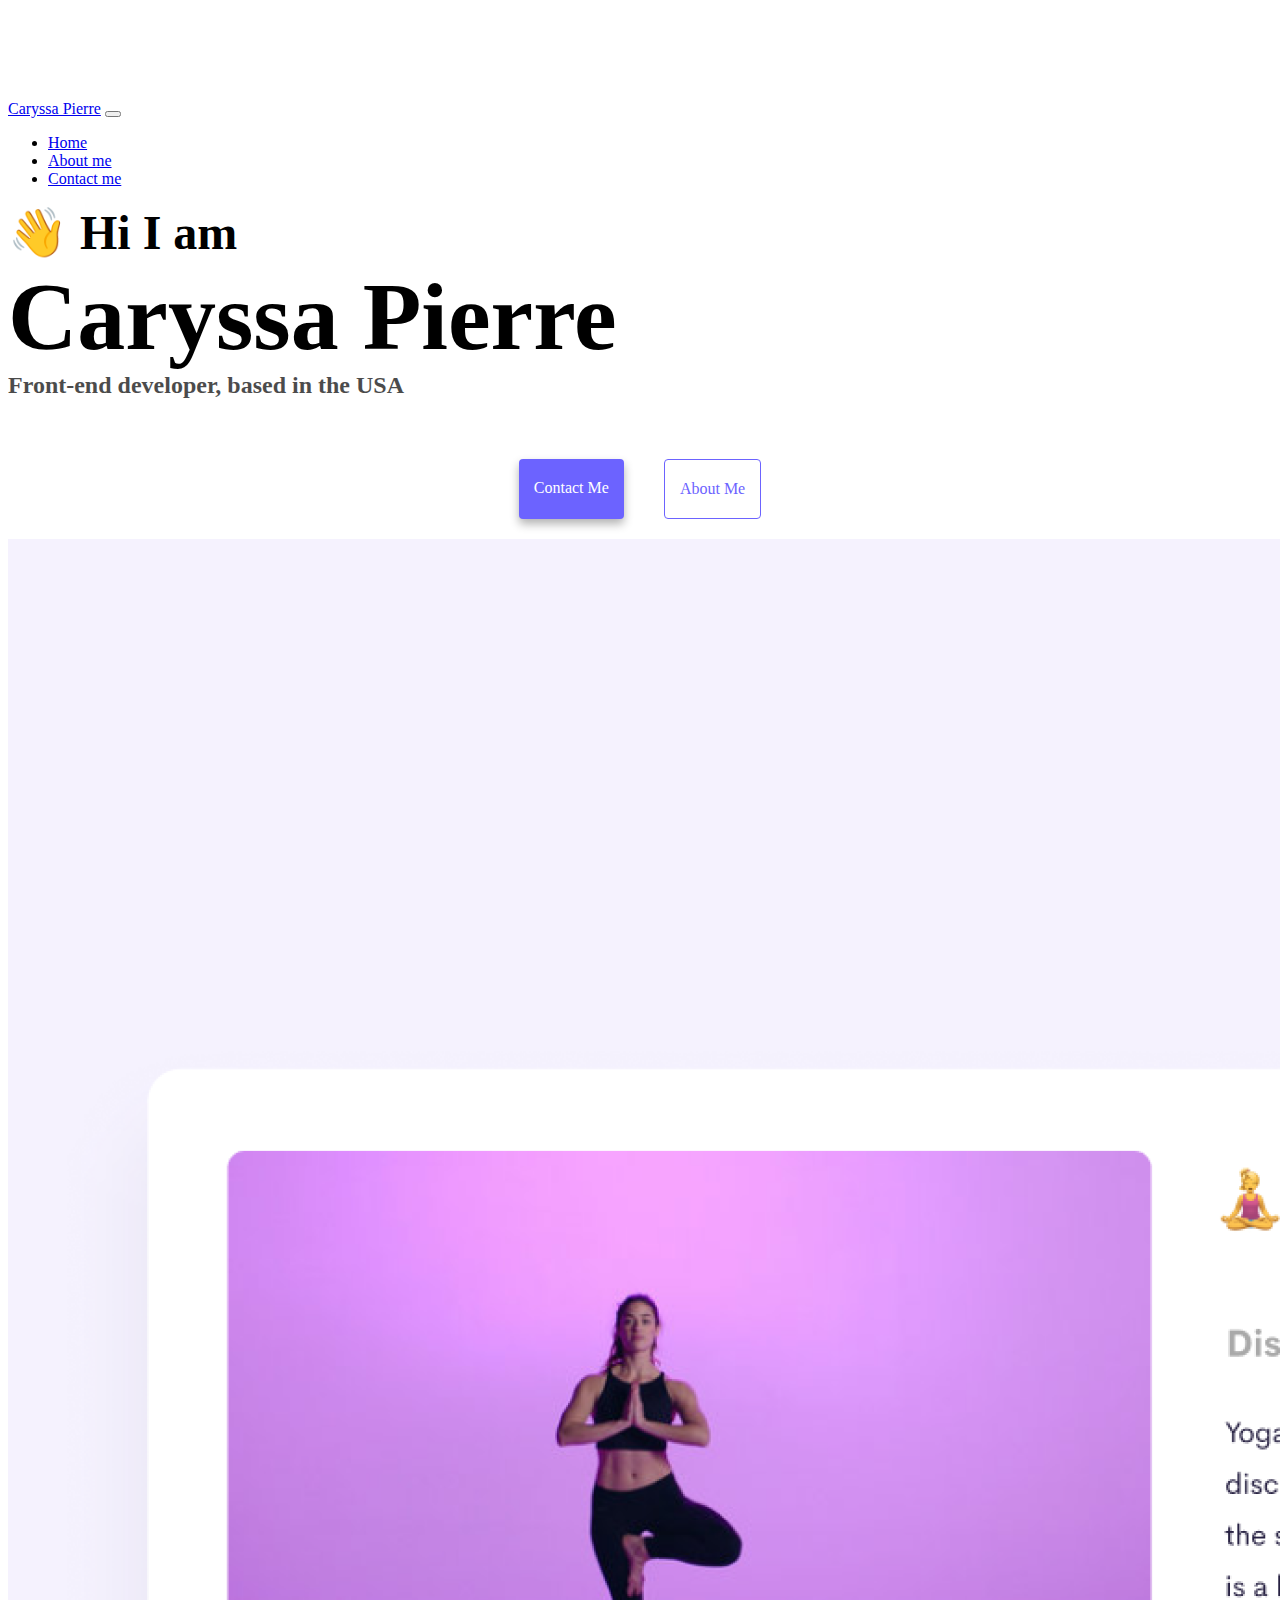
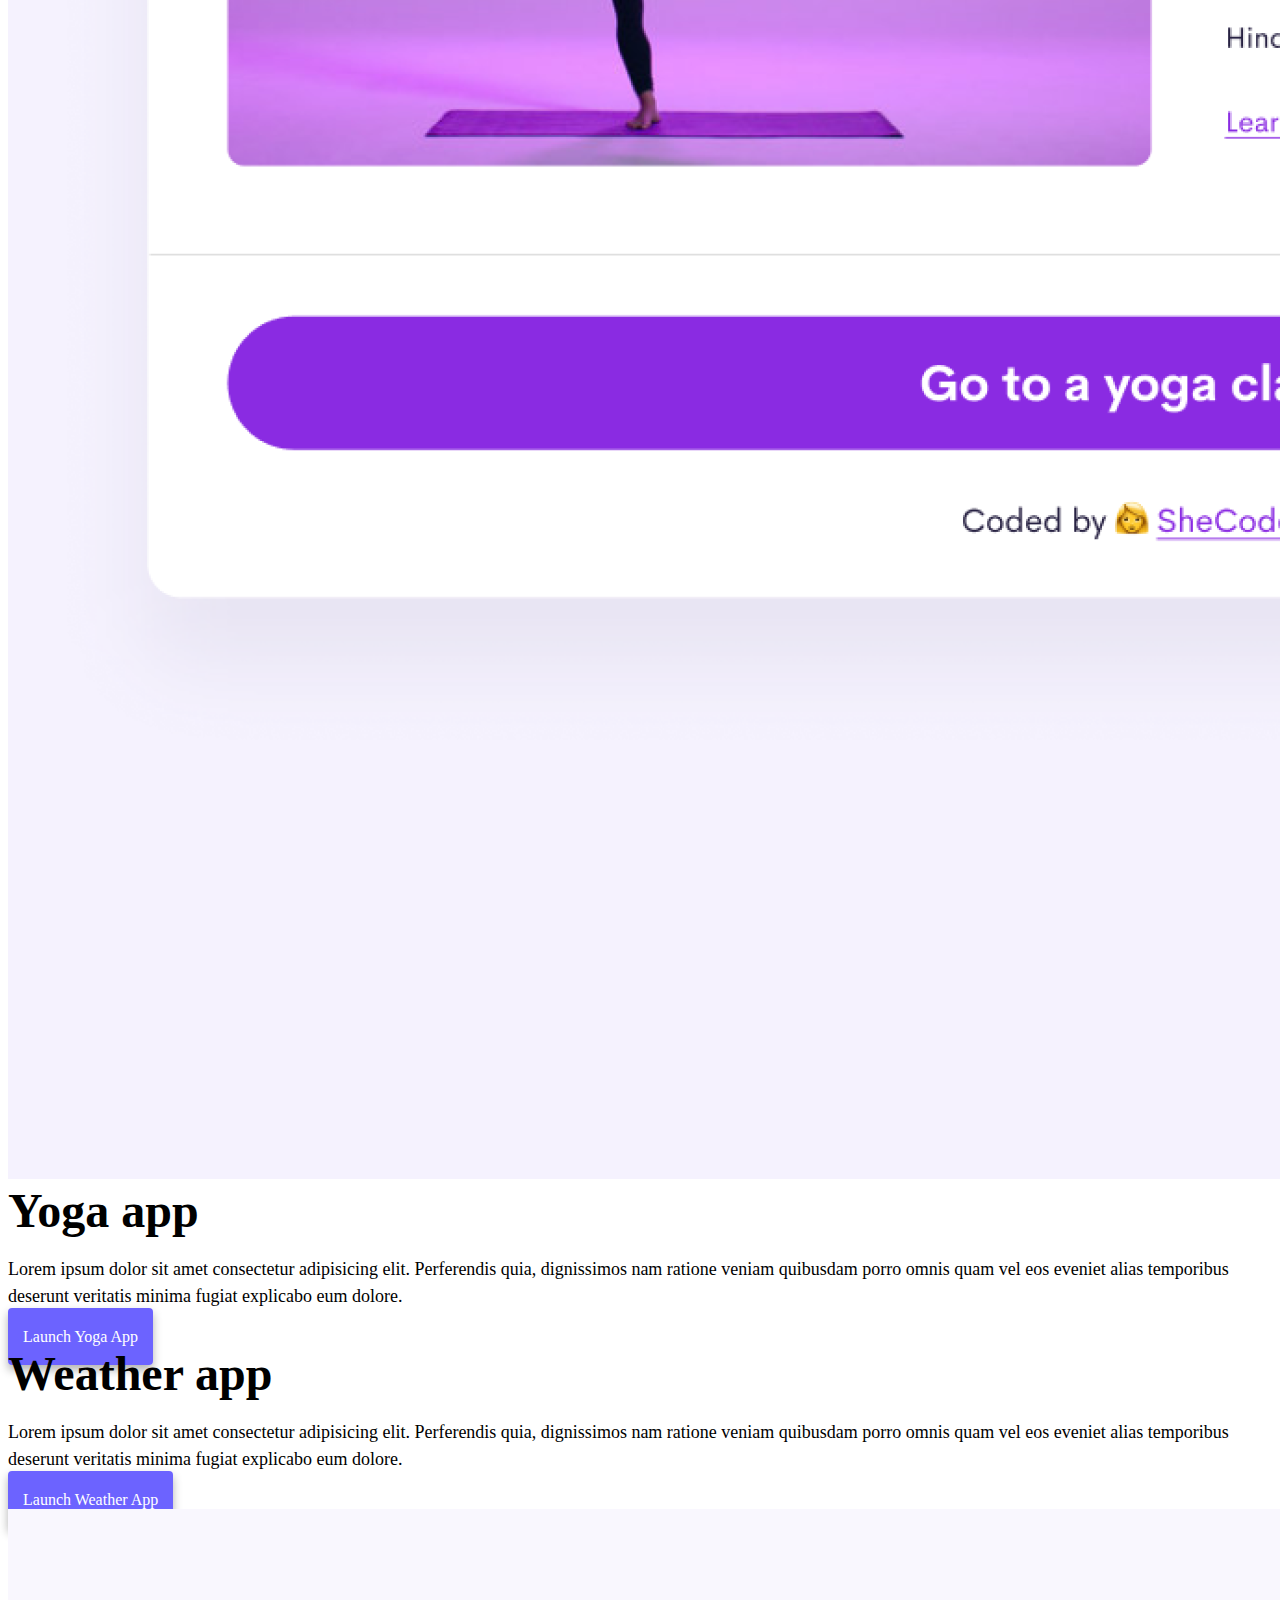
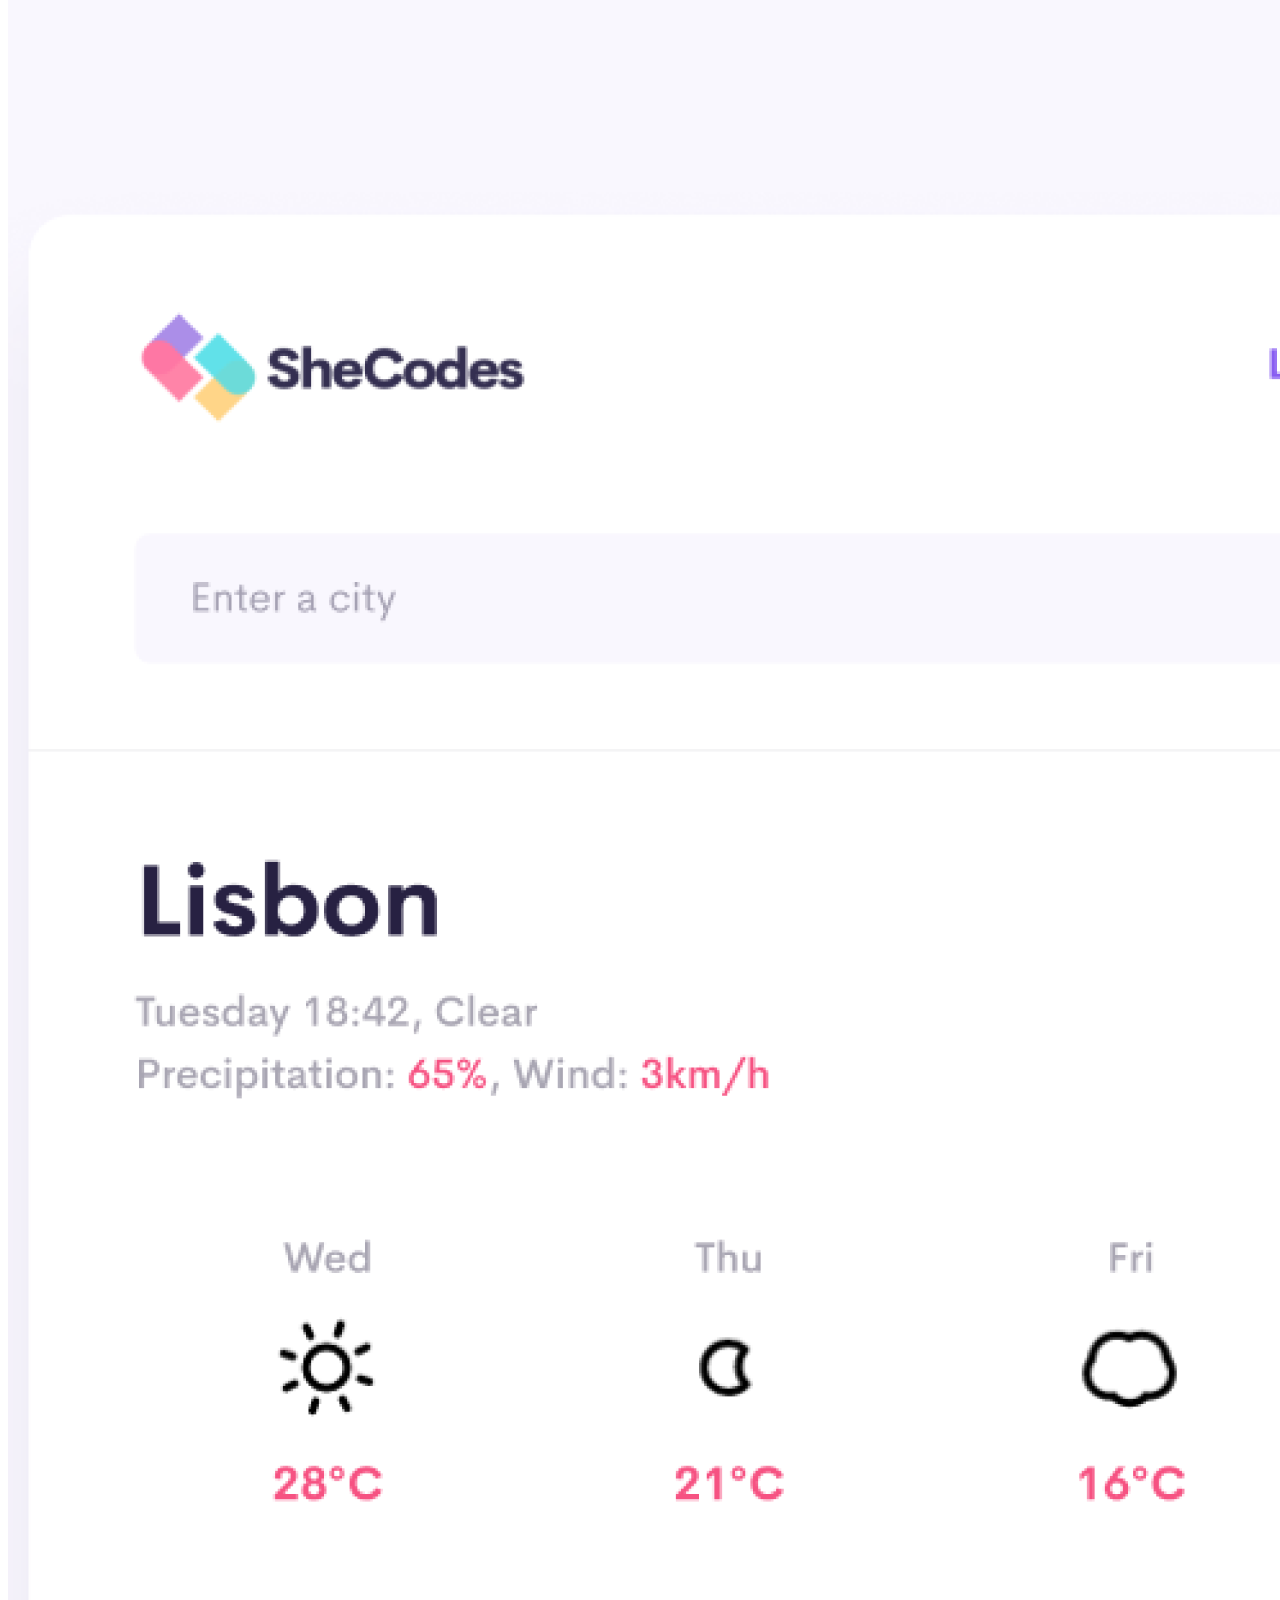
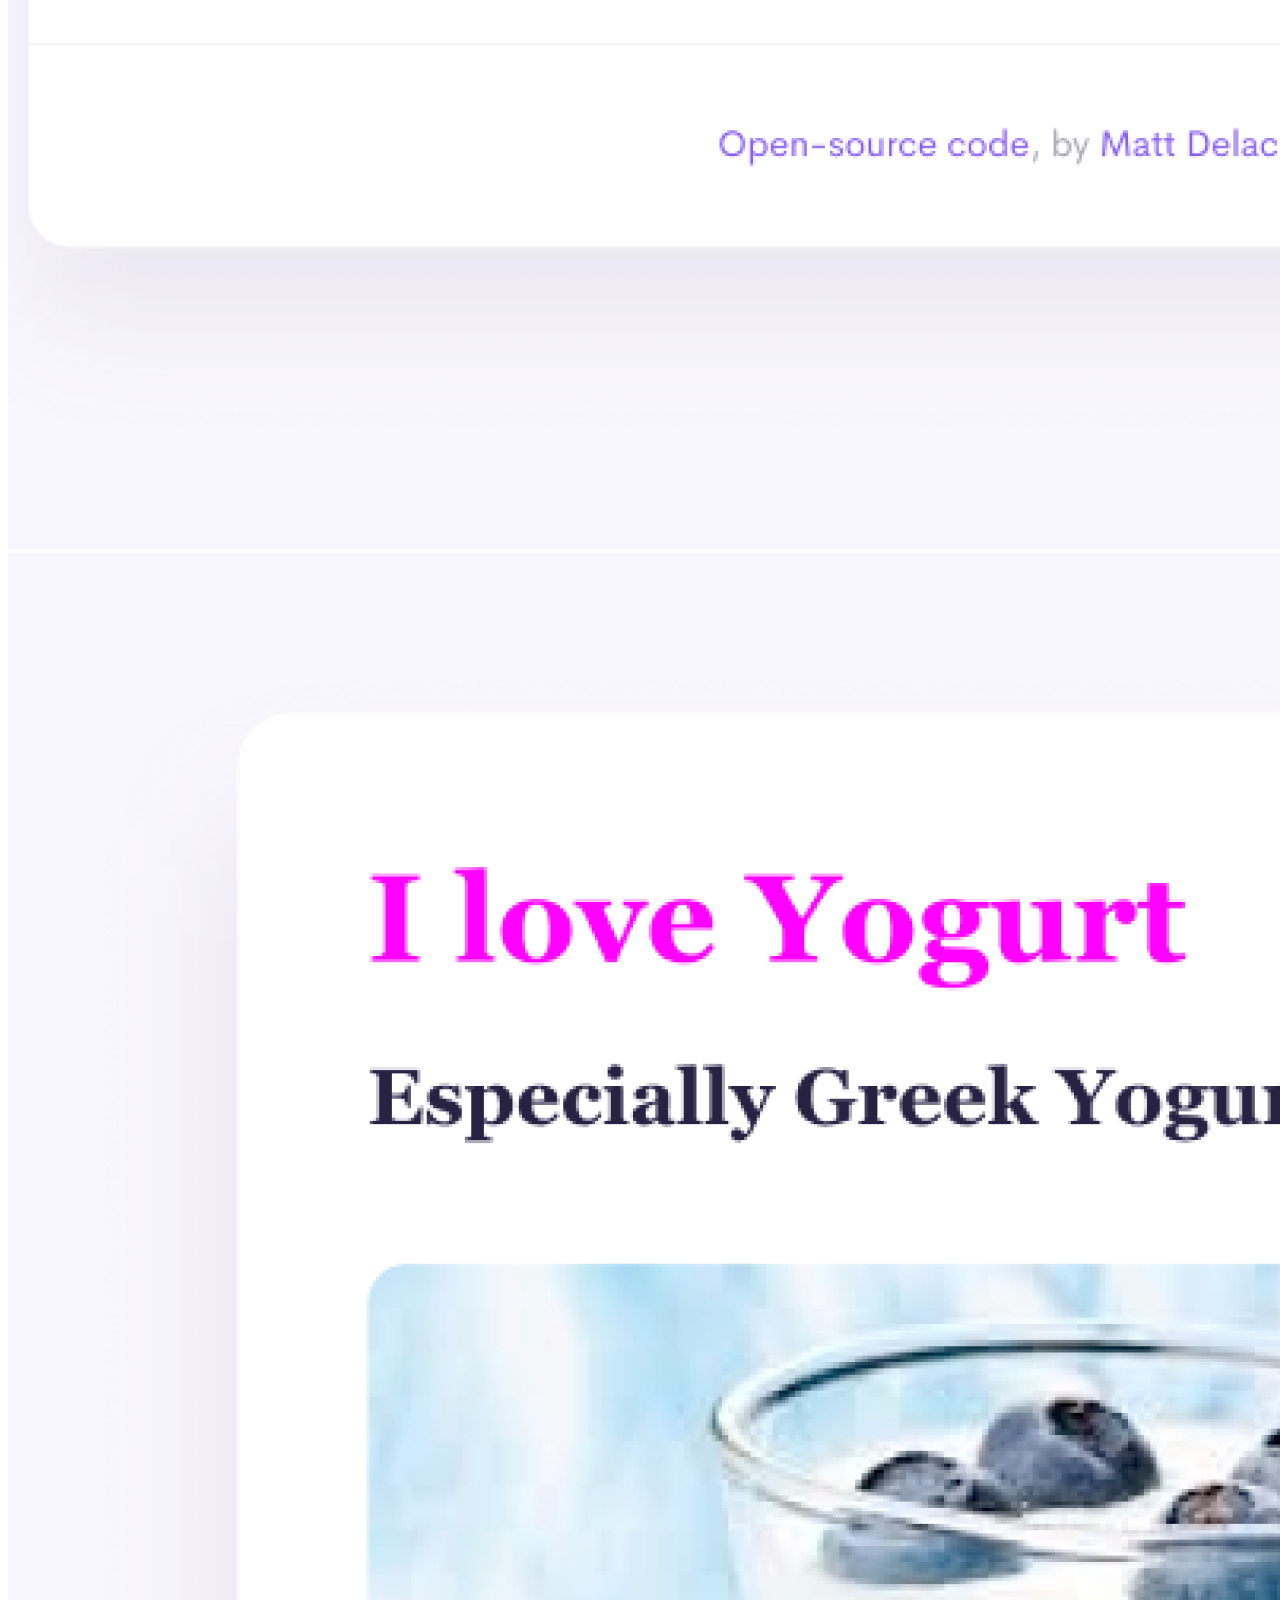
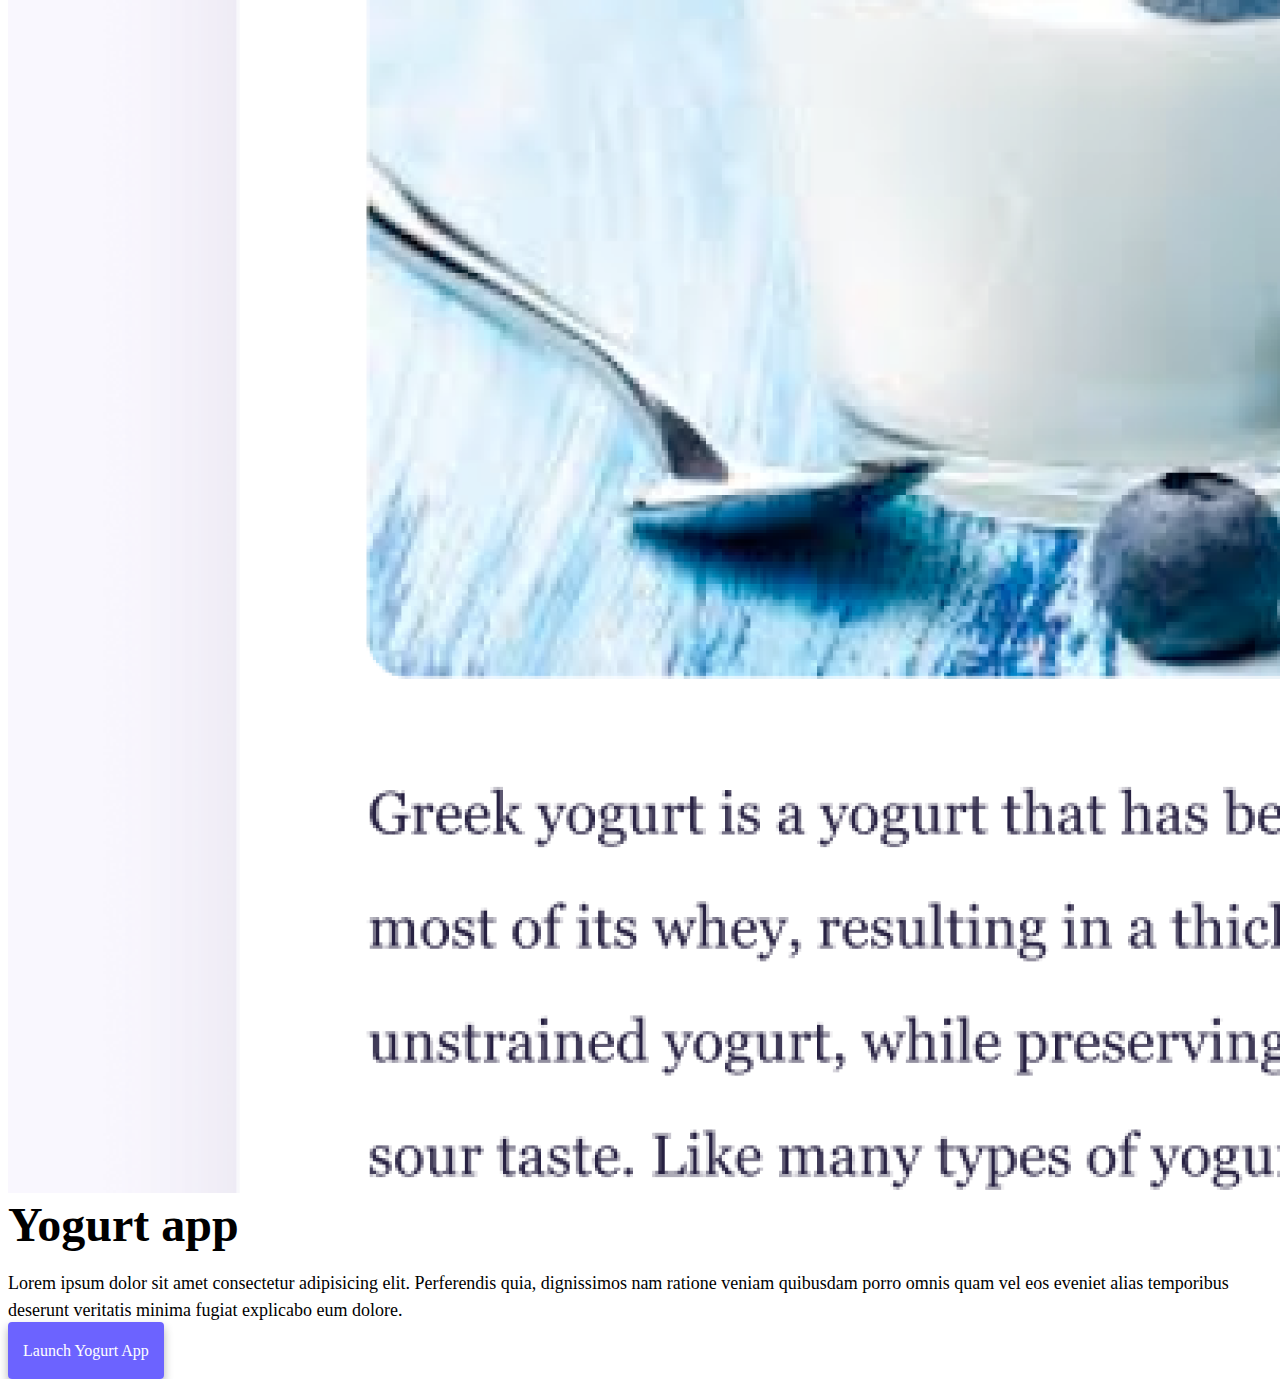
<file: index.html>
<!DOCTYPE html>
<html lang="en">
  <head>
    <meta charset="UTF-8" />
    <meta http-equiv="X-UA-Compatible" content="IE=edge" />
    <meta name="viewport" content="width=device-width, initial-scale=1.0" />
    <meta
      name="description"
      content="Carlyssa Pierre is a front-end developer based in the USA, take a look at the projects she's created and contact her for future job inquiries"
    />
    <title>Caryssa Pierre - carlysapierre.com</title>
    <link
      href="https://cdn.jsdelivr.net/npm/bootstrap@5.0.0-beta2/dist/css/bootstrap.min.css"
      rel="stylesheet"
      integrity="sha384-BmbxuPwQa2lc/FVzBcNJ7UAyJxM6wuqIj61tLrc4wSX0szH/Ev+nYRRuWlolflfl"
      crossorigin="anonymous"
    />
    <script
      src="https://cdn.jsdelivr.net/npm/bootstrap@5.0.0-beta2/dist/js/bootstrap.bundle.min.js"
      integrity="sha384-b5kHyXgcpbZJO/tY9Ul7kGkf1S0CWuKcCD38l8YkeH8z8QjE0GmW1gYU5S9FOnJ0"
      crossorigin="anonymous"
    ></script>
    <link rel="stylesheet" href="style.css" />
  </head>
  <body>
    <nav class="navbar navbar-expand-lg navbar-light bg-light fixed-top">
      <div class="container">
        <a class="navbar-brand" href="index.html">Caryssa Pierre</a>
        <button
          class="navbar-toggler"
          type="button"
          data-bs-toggle="collapse"
          data-bs-target="#navbarNav"
          aria-controls="navbarNav"
          aria-expanded="false"
          aria-label="Toggle navigation"
        >
          <span class="navbar-toggler-icon"></span>
        </button>
        <div class="collapse navbar-collapse" id="navbarNav">
          <ul class="navbar-nav">
            <li class="nav-item">
              <a class="nav-link active" aria-current="page" href="index.html"
                >Home</a
              >
            </li>
            <li class="nav-item">
              <a class="nav-link" href="about.html">About me</a>
            </li>
            <li class="nav-item">
              <a class="nav-link" href="about.html#contact">Contact me</a>
            </li>
          </ul>
        </div>
      </div>
    </nav>
    <h2 class="text-center">👋 Hi I am</h2>
    <h1 class="text-center">Caryssa Pierre</h1>
    <h3 class="text-center">Front-end developer, based in the USA</h3>
    <div class="navigation-links mb-5">
      <a href="about.html#contact" title="contact" class="primary-link"
        >Contact me</a
      >
      <a href="about.html" title="about" class="secondary-link">About me</a>
    </div>
    <div class="container">
      <div class="row">
        <div class="col-sm-6">
          <img
            src="images/yoga.png"
            alt="yoga project"
            class="img-fluid rounded d-none d-sm-block"
          />
        </div>
        <div class="col-sm-6">
          <h2 class="mb-3">Yoga app</h2>
          <p>
            Lorem ipsum dolor sit amet consectetur adipisicing elit. Perferendis
            quia, dignissimos nam ratione veniam quibusdam porro omnis quam vel
            eos eveniet alias temporibus deserunt veritatis minima fugiat
            explicabo eum dolore.
          </p>
          <div class="mt-5">
            <a href="#" title="Yoga" class="primary-link app-link"
              >Launch Yoga App</a
            >
          </div>
        </div>
      </div>
      <div class="row mt-5">
        <div class="col-sm-6">
          <h2 class="mb-3">Weather app</h2>
          <p>
            Lorem ipsum dolor sit amet consectetur adipisicing elit. Perferendis
            quia, dignissimos nam ratione veniam quibusdam porro omnis quam vel
            eos eveniet alias temporibus deserunt veritatis minima fugiat
            explicabo eum dolore.
          </p>
          <div class="mt-5">
            <a href="#" title="Weather" class="primary-link app-link"
              >Launch Weather App</a
            >
          </div>
        </div>
        <div class="col-sm-6">
          <img
            src="images/weather.png"
            alt="weather project"
            class="img-fluid rounded d-none d-sm-block"
          />
        </div>
      </div>
      <div class="row mt-5">
        <div class="col-sm-6">
          <img
            src="images/yogurt.png"
            alt="yogurt project"
            class="img-fluid rounded d-none d-sm-block"
          />
        </div>
        <div class="col-sm-6">
          <h2 class="mb-3">Yogurt app</h2>
          <p>
            Lorem ipsum dolor sit amet consectetur adipisicing elit. Perferendis
            quia, dignissimos nam ratione veniam quibusdam porro omnis quam vel
            eos eveniet alias temporibus deserunt veritatis minima fugiat
            explicabo eum dolore.
          </p>
          <div class="mt-5">
            <a href="#" title="Yogurt" class="primary-link app-link"
              >Launch Yogurt App</a
            >
          </div>
        </div>
      </div>
    </div>
  </body>
</html>
</file>
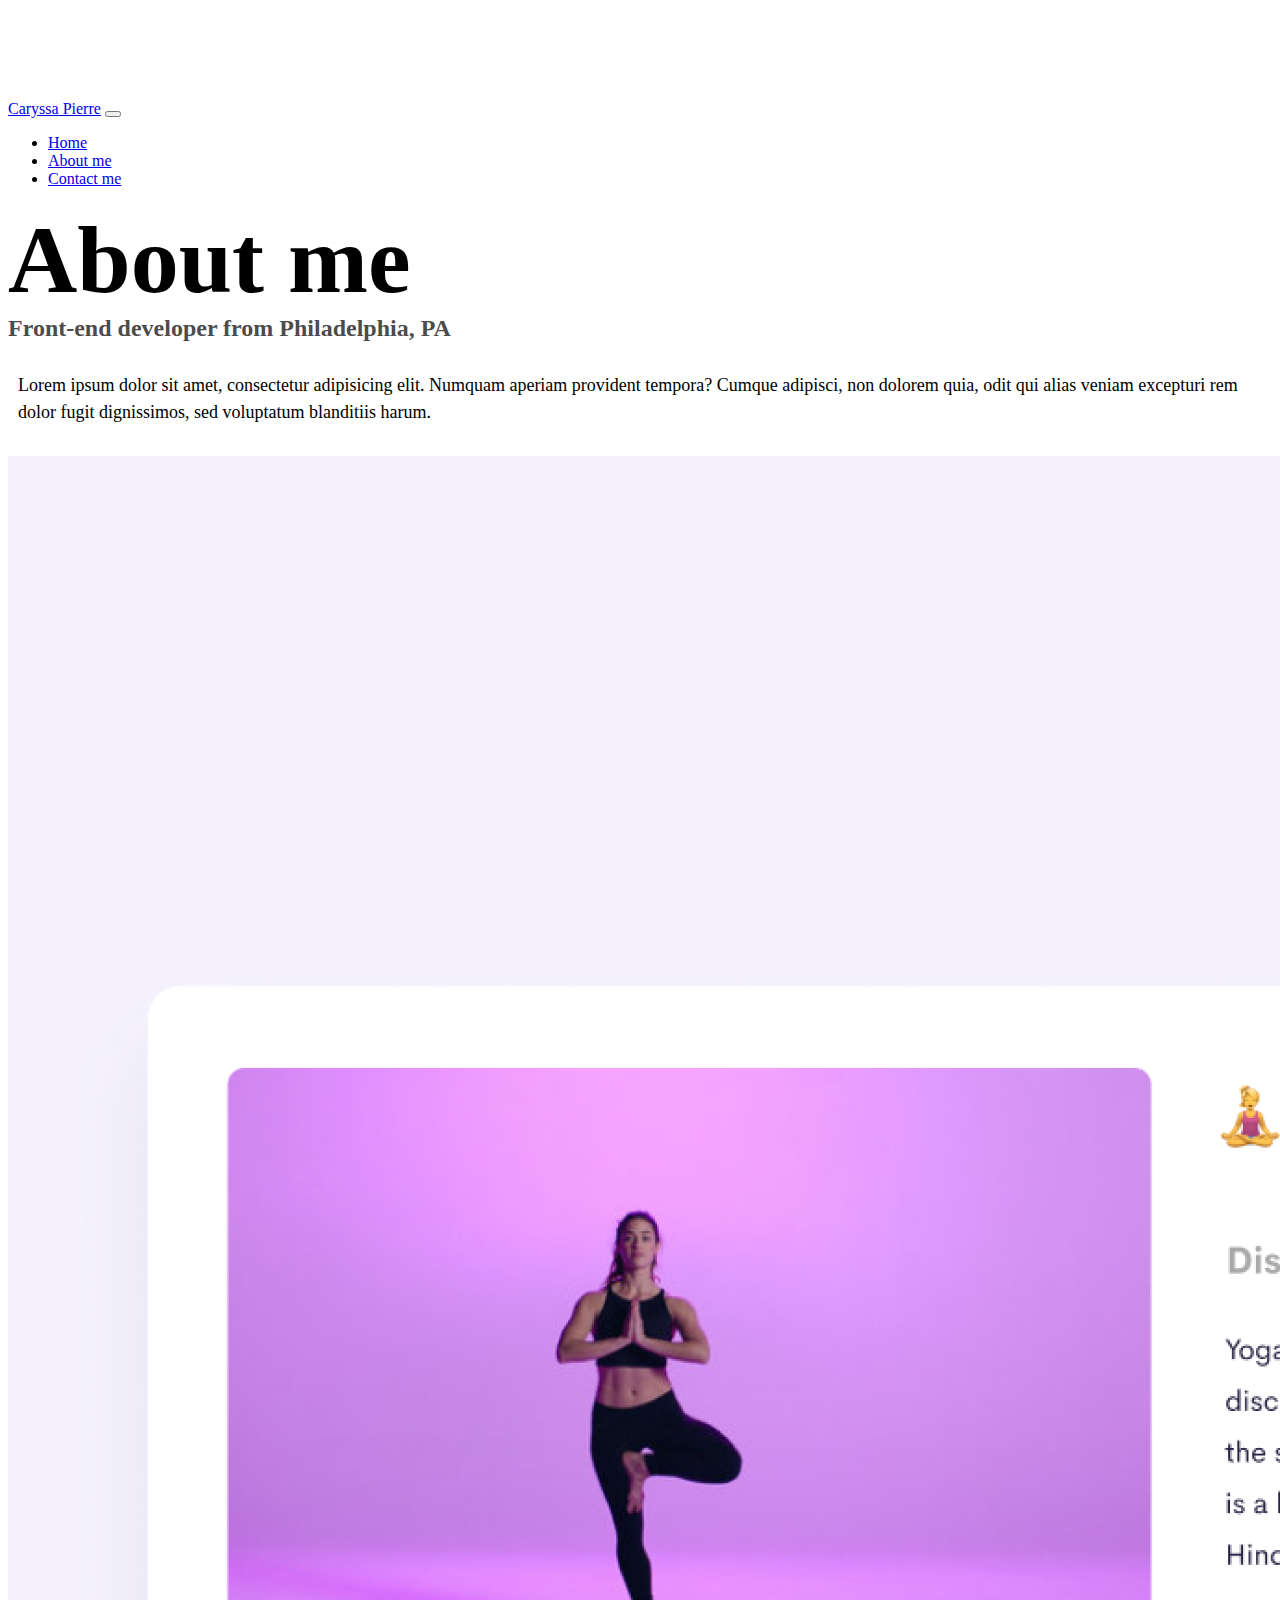
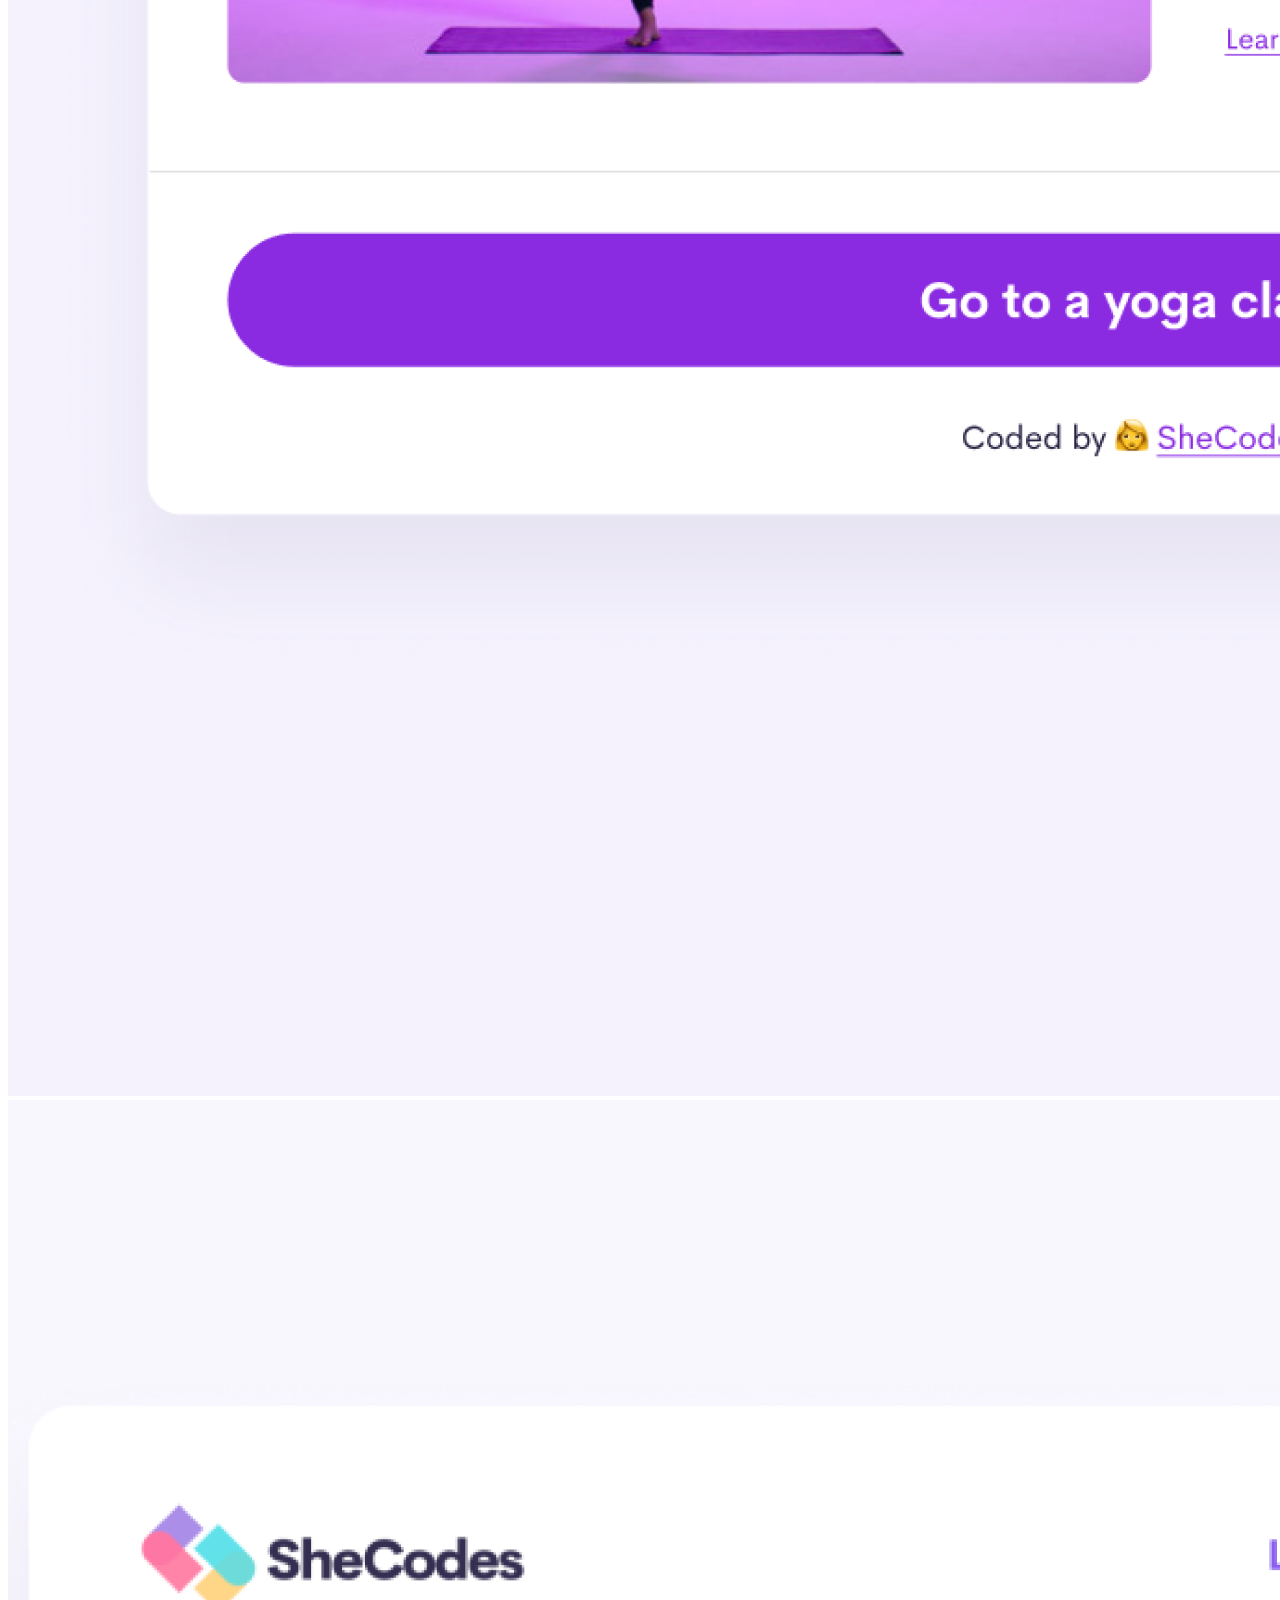
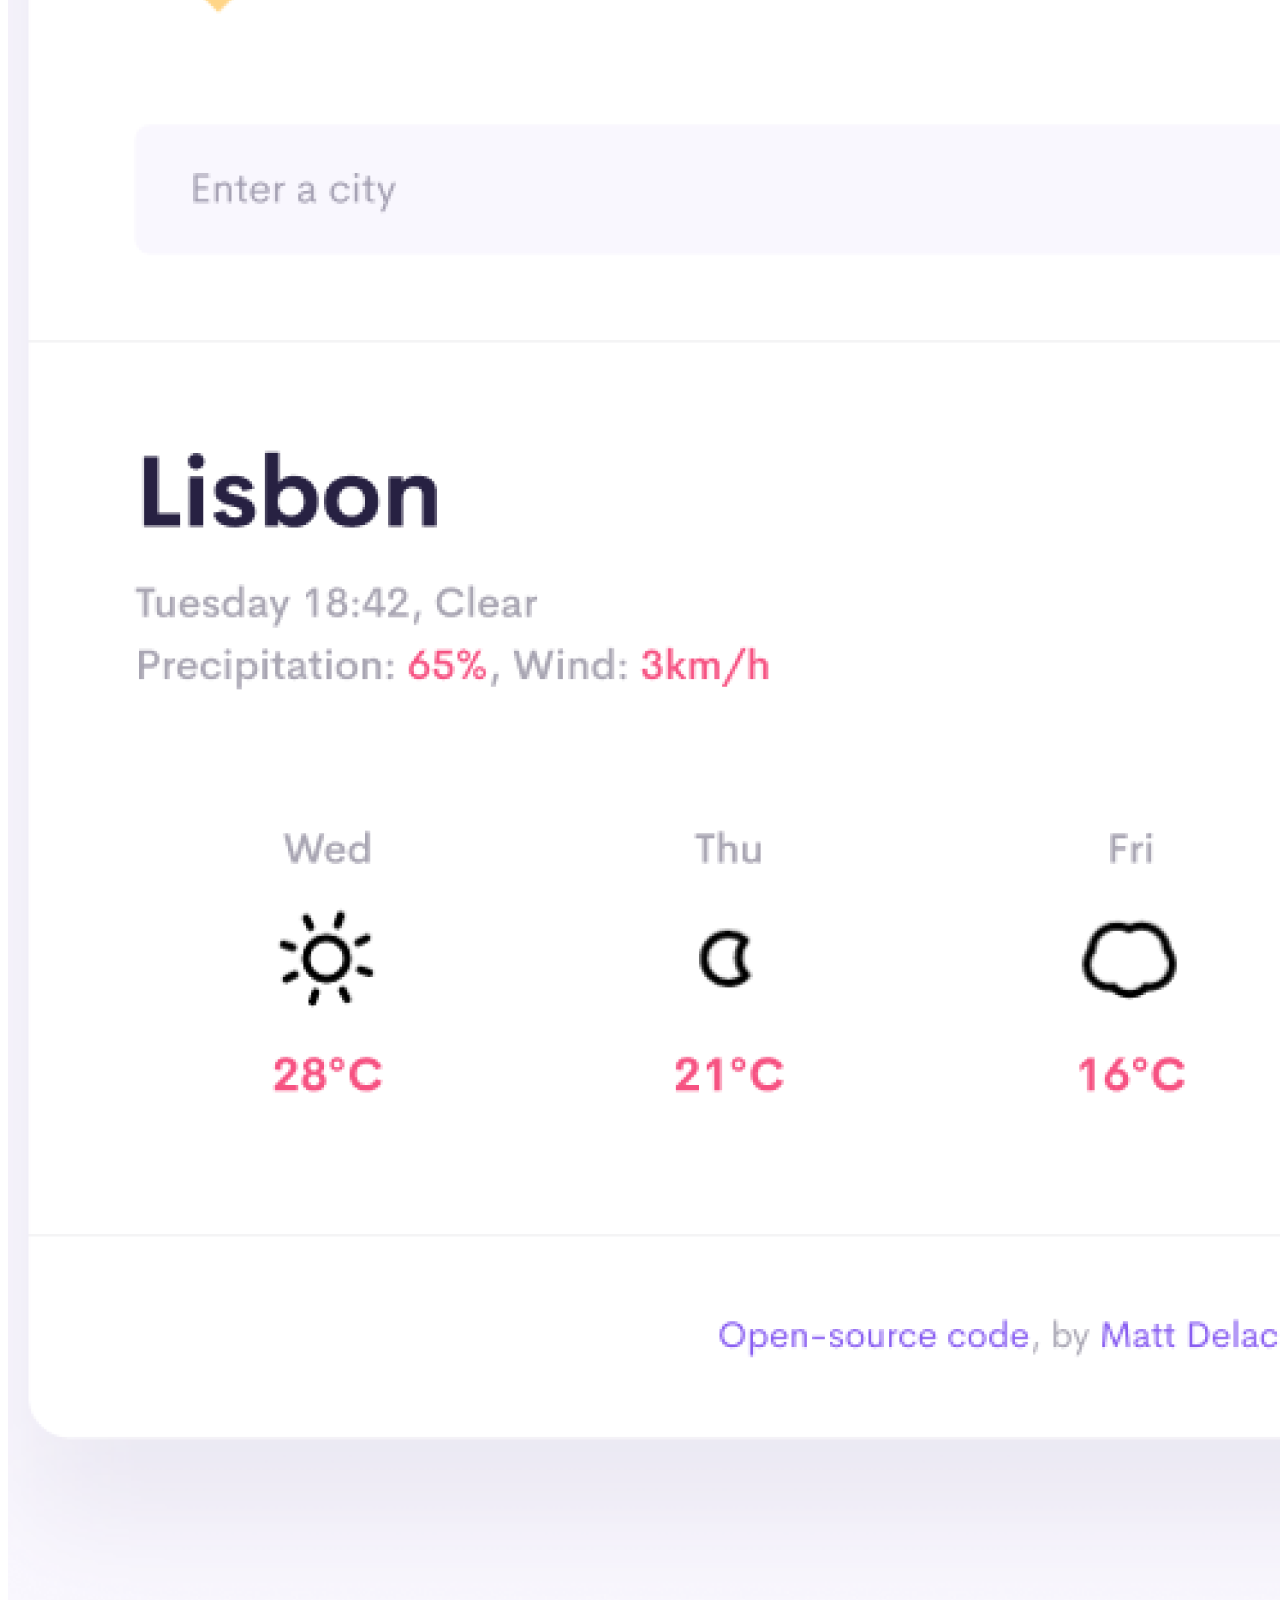
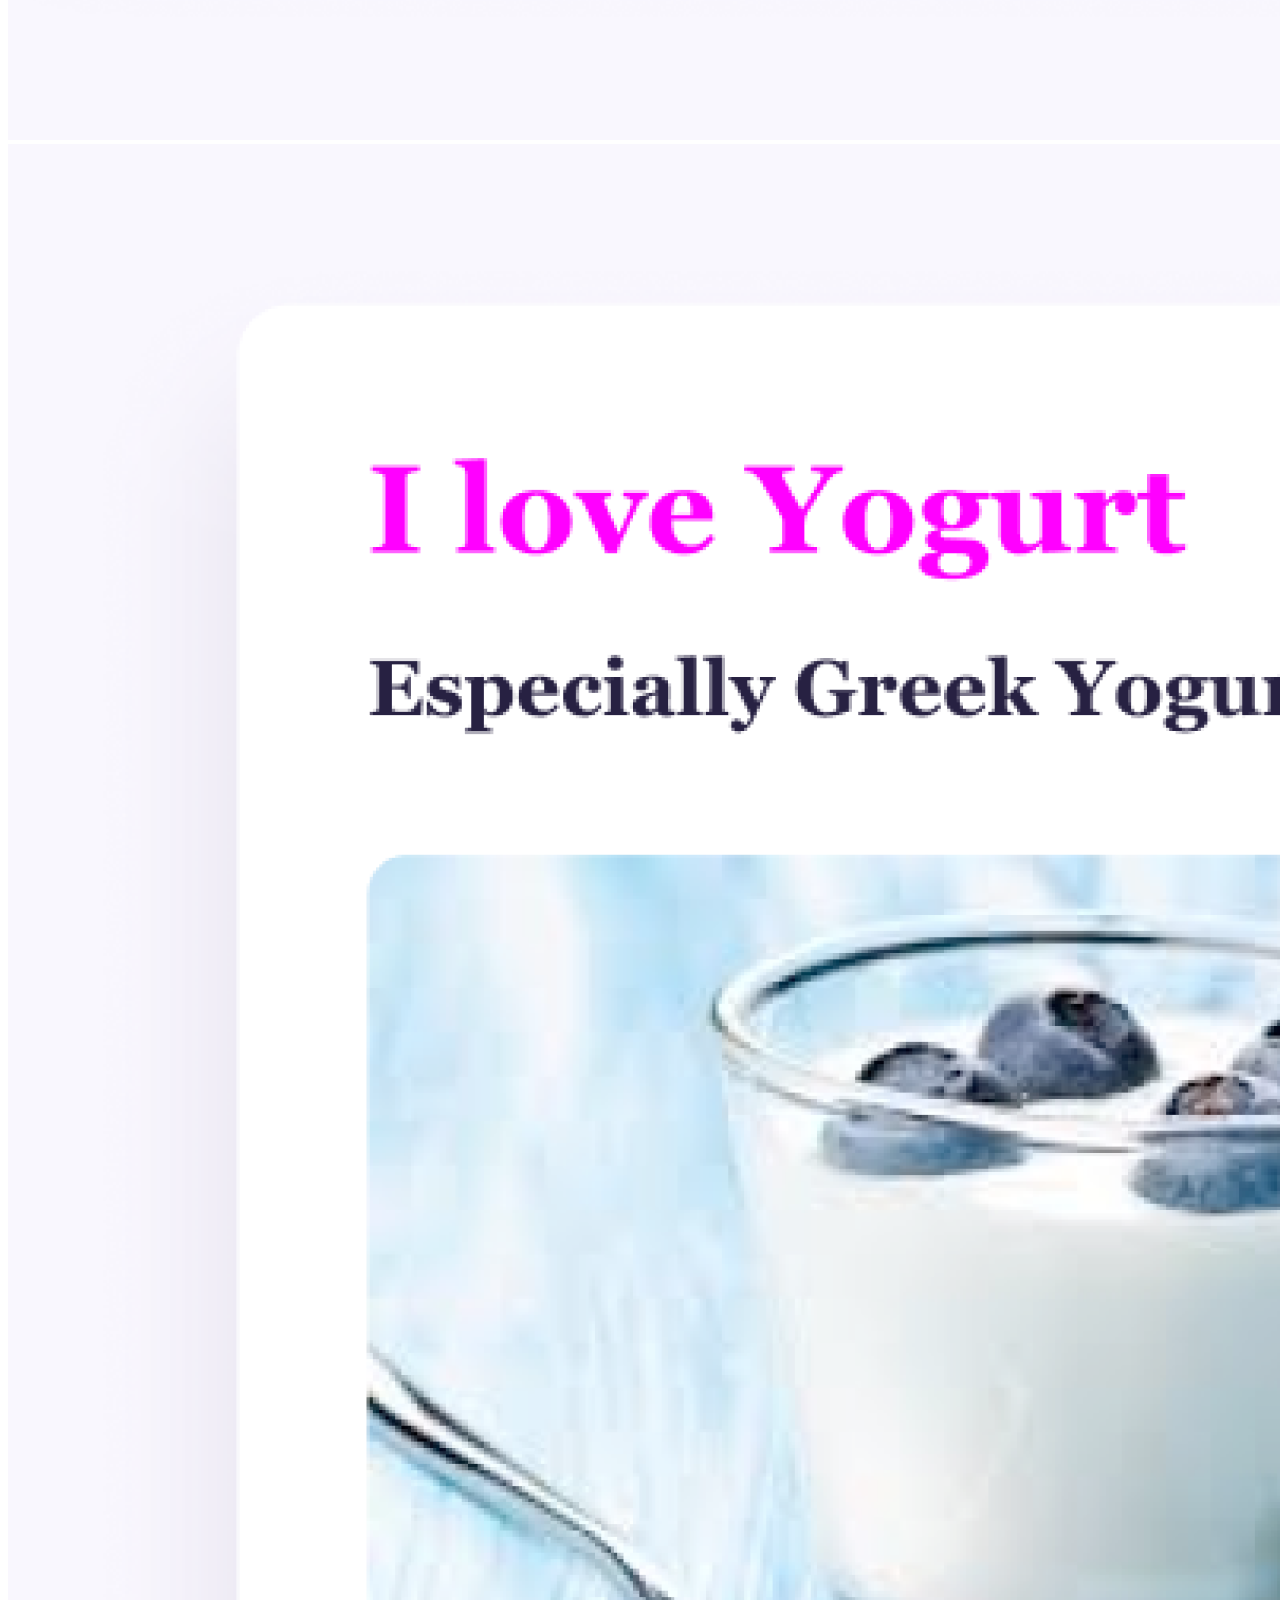
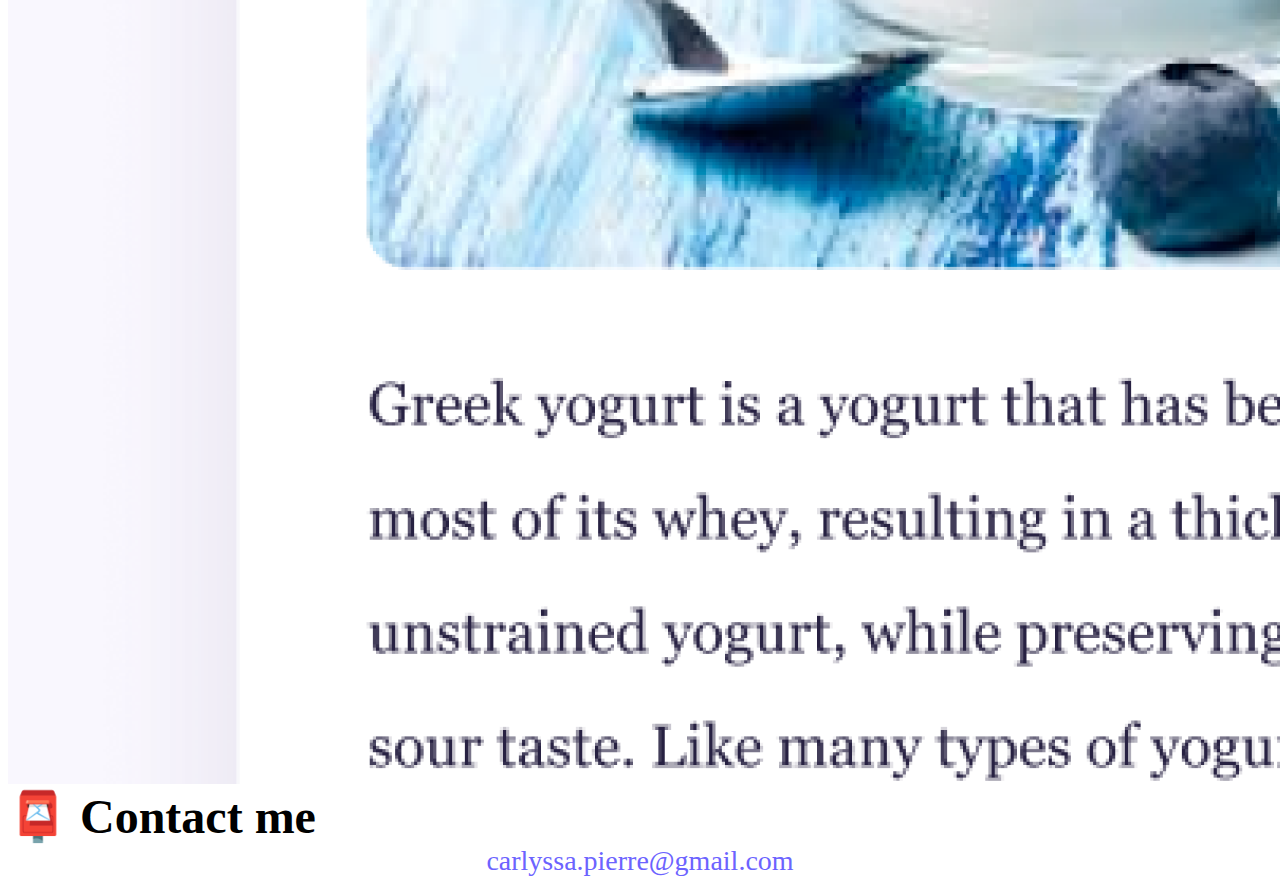
<file: about.html>
<!DOCTYPE html>
<html lang="en">
  <head>
    <meta charset="UTF-8" />
    <meta http-equiv="X-UA-Compatible" content="IE=edge" />
    <meta name="viewport" content="width=device-width, initial-scale=1.0" />
    <link
      href="https://cdn.jsdelivr.net/npm/bootstrap@5.0.0-beta2/dist/css/bootstrap.min.css"
      rel="stylesheet"
      integrity="sha384-BmbxuPwQa2lc/FVzBcNJ7UAyJxM6wuqIj61tLrc4wSX0szH/Ev+nYRRuWlolflfl"
      crossorigin="anonymous"
    />
    <script
      src="https://cdn.jsdelivr.net/npm/bootstrap@5.0.0-beta2/dist/js/bootstrap.bundle.min.js"
      integrity="sha384-b5kHyXgcpbZJO/tY9Ul7kGkf1S0CWuKcCD38l8YkeH8z8QjE0GmW1gYU5S9FOnJ0"
      crossorigin="anonymous"
    ></script>
    <link rel="stylesheet" href="style.css" />
    <title>About</title>
  </head>
  <body>
    <nav class="navbar navbar-expand-lg navbar-light bg-light fixed-top">
      <div class="container">
        <a class="navbar-brand" href="index.html">Caryssa Pierre</a>
        <button
          class="navbar-toggler"
          type="button"
          data-bs-toggle="collapse"
          data-bs-target="#navbarNav"
          aria-controls="navbarNav"
          aria-expanded="false"
          aria-label="Toggle navigation"
        >
          <span class="navbar-toggler-icon"></span>
        </button>
        <div class="collapse navbar-collapse" id="navbarNav">
          <ul class="navbar-nav">
            <li class="nav-item">
              <a class="nav-link" aria-current="page" href="index.html">Home</a>
            </li>
            <li class="nav-item">
              <a class="nav-link active" href="about.html">About me</a>
            </li>
            <li class="nav-item">
              <a class="nav-link" href="about.html#contact">Contact me</a>
            </li>
          </ul>
        </div>
      </div>
    </nav>
    <h1 class="text-center">About me</h1>
    <h3 class="text-center">Front-end developer from Philadelphia, PA</h3>
    <div class="about-paragraphs text-center">
      <p>
        Lorem ipsum dolor sit amet, consectetur adipisicing elit. Numquam
        aperiam provident tempora? Cumque adipisci, non dolorem quia, odit qui
        alias veniam excepturi rem dolor fugit dignissimos, sed voluptatum
        blanditiis harum.
      </p>
    </div>
    <div class="container">
      <div class="row">
        <div class="col-sm-4">
          <img
            src="images/yoga.png"
            alt="yoga app"
            class="img-fluid p-2 shadow rounded"
          />
        </div>
        <div class="col-sm-4">
          <img
            src="images/weather.png"
            alt="weather app"
            class="img-fluid p-2 shadow rounded"
          />
        </div>
        <div class="col-sm-4">
          <img
            src="images/yogurt.png"
            alt="yogurt app"
            class="img-fluid p-2 shadow rounded"
          />
        </div>
      </div>
    </div>
    <div id="contact" class="mt-5">
      <h2 class="text-center">📮 Contact me</h2>
      <a href="mailto:carlyssa.pierre@gmail.com" class="email-link"
        >carlyssa.pierre@gmail.com
      </a>
    </div>
  </body>
</html>
</file>
<file: style.css>
:root {
  --primary-color: #6c63ff;
  --secondary-color: #f5f2fe;
  --box-shadow: 0 5px 10px rgba(0, 0, 0, 0.3);
}

body {
  margin-top: 100px;
}

h1,
h2,
h3 {
  margin: 0;
}

h1 {
  font-size: 96px;
}

h2 {
  font-size: 48px;
}

h3 {
  font-size: 24px;
  opacity: 0.7;
}

p {
  font-size: 18px;
  line-height: 1.5;
}

.navigation-links {
  display: flex;
  margin-top: 40px;
  justify-content: center;
}

.navigation-links a {
  margin: 20px;
}

.primary-link {
  border-radius: 4px;
  padding: 20px 15px;
  text-decoration: none;
  text-transform: capitalize;
  background: var(--primary-color);
  box-shadow: var(--box-shadow);
  color: white;
}

.secondary-link {
  border-radius: 4px;
  padding: 20px 15px;
  text-decoration: none;
  text-transform: capitalize;
  color: var(--primary-color);
  border: 1px solid var(--primary-color);
}

.homepage-link {
  color: var(--primary-color);
  text-align: center;
  display: block;
}

.about-paragraphs {
  margin: 30px 0;
}

.about-paragraphs p {
  margin: 10px;
}

.email-link {
  display: flex;
  justify-content: center;
  color: var(--primary-color);
  font-size: 28px;
  text-decoration: none;
}

.email-link:hover {
  text-decoration: underline;
}

@media (max-width: 576px) {
  h1 {
    text-align: center;
    font-size: 48px;
  }
  h2 {
    text-align: center;
    font-size: 32px;
  }
  p {
    text-align: center;
  }
  .app-link {
    display: block;
    text-align: center;
    margin: 0 20px;
  }
}
</file>
